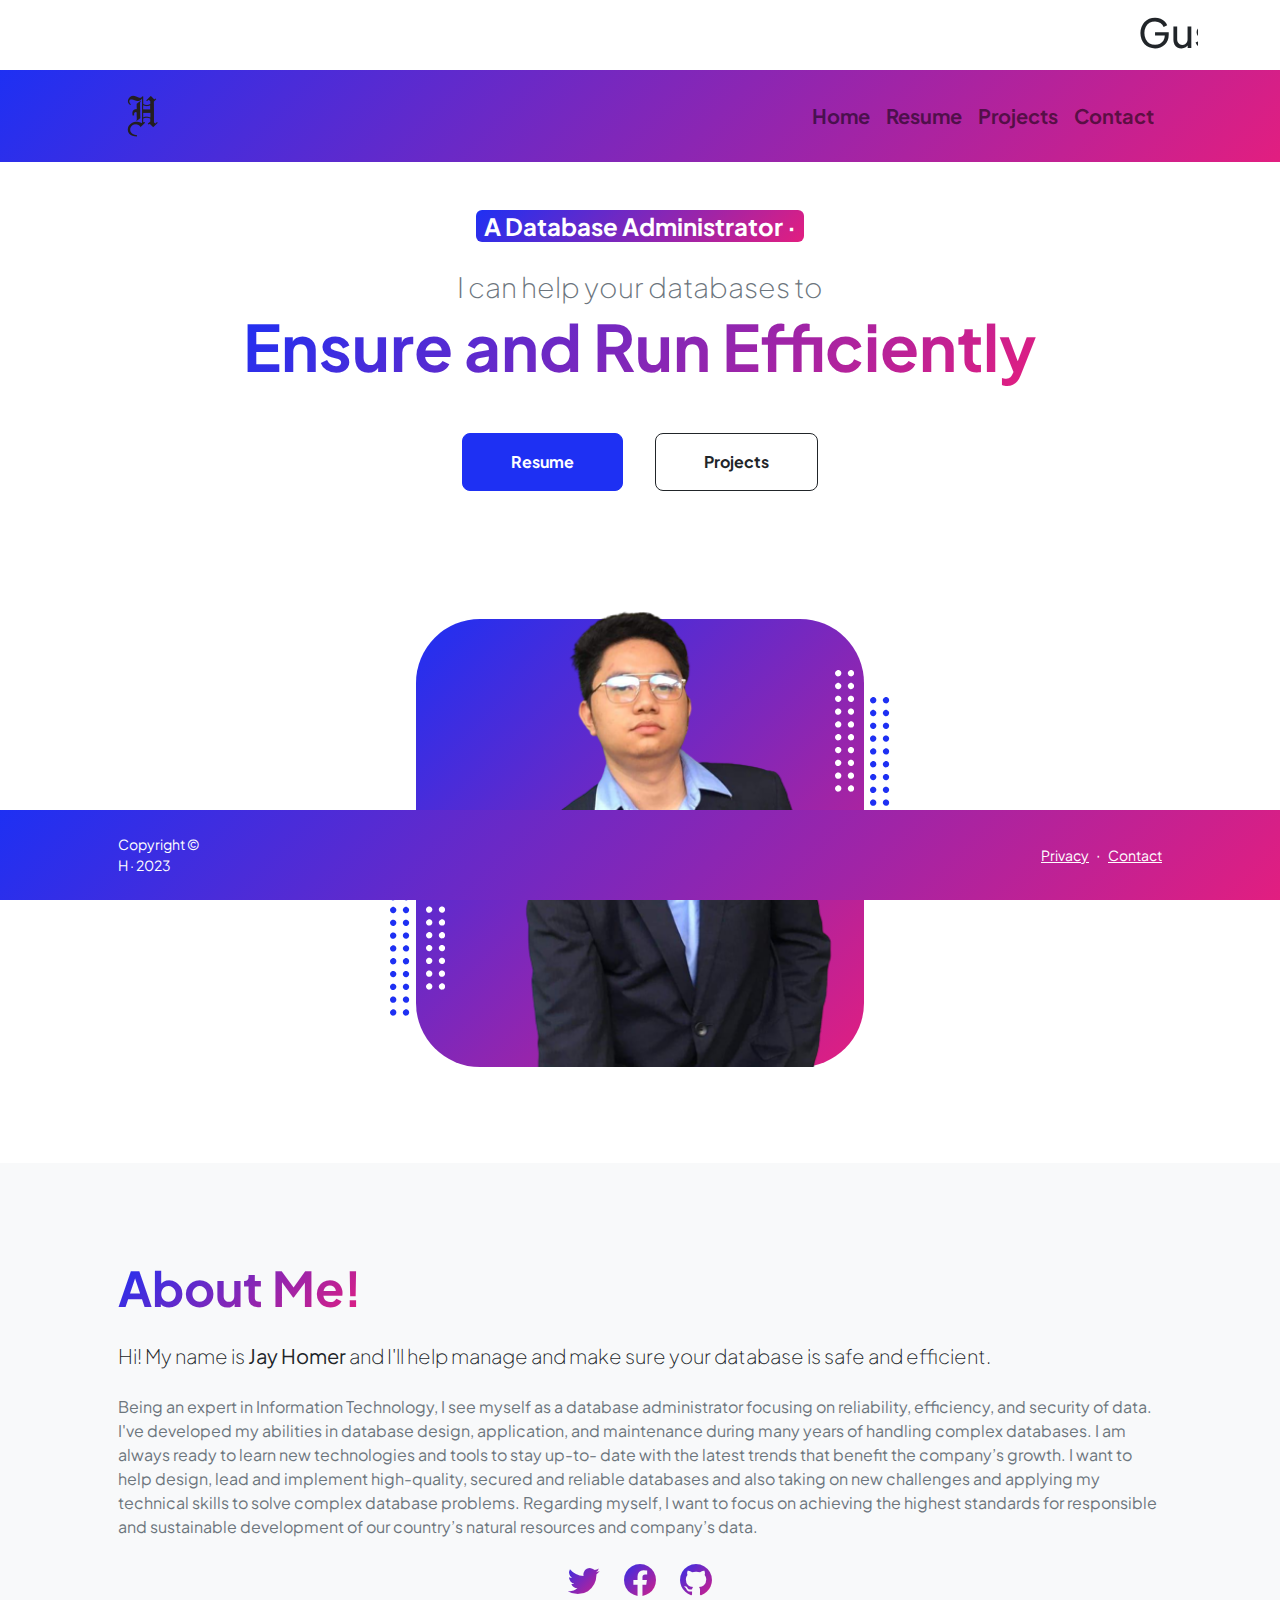
<file: index.html>
<!DOCTYPE html>
<html lang="en">
  <head>
    <meta charset="utf-8" />
    <meta
      name="viewport"
      content="width=device-width, initial-scale=1, shrink-to-fit=no"
    />
    <meta name="description" content="" />
    <meta name="author" content="" />
    <title>Hohomer</title>
    <!-- Favicon-->
    <link rel="icon" type="image/x-icon" href="assets/logoH.png" />
    <!-- Custom Google font-->
    <link rel="preconnect" href="https://fonts.googleapis.com" />
    <link rel="preconnect" href="https://fonts.gstatic.com" crossorigin />
    <link
      href="https://fonts.googleapis.com/css2?family=Plus+Jakarta+Sans:wght@100;200;300;400;500;600;700;800;900&amp;display=swap"
      rel="stylesheet"
    />
    <!-- Bootstrap icons-->
    <link
      href="https://cdn.jsdelivr.net/npm/bootstrap-icons@1.8.1/font/bootstrap-icons.css"
      rel="stylesheet"
    />
    <!-- Core theme CSS (includes Bootstrap)-->
    <link href="css/styles.css" rel="stylesheet" />
  </head>
  <body class="d-flex flex-column h-100">
    <main class="flex-shrink-0">
      <div class="container-fluid bg-white">
        <div class="container"> 
            <div class="ticker"> 
                <div class="news"> 
                    <marquee class="news-content pt-2"> 
                     <h1>Gusto mo bang lumaki ang Grado mo? Pag pass na project</h1>
                    </marquee> 
                </div> 
                </div> 
        </div>
    </div>
      <!-- Navigation-->
      <nav
      class="navbar navbar-expand-lg navbar-light bg-gradient-primary-to-secondary py-3 sticky-top"
    >
      <div class="container px-5">
        <a class="navbar-brand" href="index.html"
          ><img src="assets/logoH.png" alt="" height="50px" width="50px"
        /></a>
        <button
          class="navbar-toggler"
          type="button"
          data-bs-toggle="collapse"
          data-bs-target="#navbarSupportedContent"
          aria-controls="navbarSupportedContent"
          aria-expanded="false"
          aria-label="Toggle navigation"
        >
          <span class="navbar-toggler-icon"></span>
        </button>
        <div class="collapse navbar-collapse" id="navbarSupportedContent">
          <ul class="navbar-nav ms-auto mb-2 mb-lg-0 small fw-bolder fs-5">
            <li class="nav-item">
              <a class="nav-link" href="index.html">Home</a>
            </li>
            <li class="nav-item">
              <a class="nav-link" href="resume.html">Resume</a>
            </li>
            <li class="nav-item">
              <a class="nav-link" href="projects.html">Projects</a>
            </li>
            <li class="nav-item">
              <a class="nav-link" href="contact.html">Contact</a>
            </li>
          </ul>
        </div>
      </div>
    </nav>
    
      <!-- Header-->
      <header class="py-5">
        <div class="container px-5 pb-5">
          <div class="row gx-5 align-items-center">
            <div class="col-xxl-5">
              <!-- Header text content-->
              <div class="text-center text-xxl-start">
                <div
                  class="badge bg-gradient-primary-to-secondary text-white mb-4"
                >
                  <div class="fs-4">A Database Administrator &middot;</div>
                </div>
                <div class="fs-3 fw-light text-muted">
                  I can help your databases to
                </div>
                <h1 class="display-3 fw-bolder mb-5">
                  <span class="text-gradient d-inline"
                    >Ensure and Run Efficiently</span
                  >
                </h1>
                <div
                  class="d-grid gap-3 d-sm-flex justify-content-sm-center justify-content-xxl-start mb-3"
                >
                  <a
                    class="btn btn-primary btn-lg px-5 py-3 me-sm-3 fs-6 fw-bolder"
                    href="resume.html"
                    >Resume</a
                  >
                  <a
                    class="btn btn-outline-dark btn-lg px-5 py-3 fs-6 fw-bolder"
                    href="projects.html"
                    >Projects</a
                  >
                </div>
              </div>
            </div>
            <div class="col-xxl-7">
              <!-- Header profile picture-->
              <div class="d-flex justify-content-center mt-5 mt-xxl-0">
                <div class="profile bg-gradient-primary-to-secondary">
                  <img class="profile-img" src="assets/profile.png" alt="..." />
                  <div class="dots-1">
                    <!-- SVG Dots-->
                    <svg
                      version="1.1"
                      xmlns="http://www.w3.org/2000/svg"
                      xmlns:xlink="http://www.w3.org/1999/xlink"
                      x="0px"
                      y="0px"
                      viewBox="0 0 191.6 1215.4"
                      style="enable-background: new 0 0 191.6 1215.4"
                      xml:space="preserve"
                    >
                      <g
                        transform="translate(0.000000,1280.000000) scale(0.100000,-0.100000)"
                      >
                        <path
                          d="M227.7,12788.6c-105-35-200-141-222-248c-43-206,163-412,369-369c155,32,275,190,260,339c-11,105-90,213-190,262        C383.7,12801.6,289.7,12808.6,227.7,12788.6z"
                        ></path>
                        <path
                          d="M1507.7,12788.6c-151-50-253-216-222-362c25-119,136-230,254-255c194-41,395,142,375,339c-11,105-90,213-190,262        C1663.7,12801.6,1569.7,12808.6,1507.7,12788.6z"
                        ></path>
                        <path
                          d="M227.7,11508.6c-105-35-200-141-222-248c-43-206,163-412,369-369c155,32,275,190,260,339c-11,105-90,213-190,262        C383.7,11521.6,289.7,11528.6,227.7,11508.6z"
                        ></path>
                        <path
                          d="M1507.7,11508.6c-151-50-253-216-222-362c25-119,136-230,254-255c194-41,395,142,375,339c-11,105-90,213-190,262        C1663.7,11521.6,1569.7,11528.6,1507.7,11508.6z"
                        ></path>
                        <path
                          d="M227.7,10228.6c-105-35-200-141-222-248c-43-206,163-412,369-369c155,32,275,190,260,339c-11,105-90,213-190,262        C383.7,10241.6,289.7,10248.6,227.7,10228.6z"
                        ></path>
                        <path
                          d="M1507.7,10228.6c-105-35-200-141-222-248c-43-206,163-412,369-369c155,32,275,190,260,339c-11,105-90,213-190,262        C1663.7,10241.6,1569.7,10248.6,1507.7,10228.6z"
                        ></path>
                        <path
                          d="M227.7,8948.6c-105-35-200-141-222-248c-43-206,163-412,369-369c155,32,275,190,260,339c-11,105-90,213-190,262        C383.7,8961.6,289.7,8968.6,227.7,8948.6z"
                        ></path>
                        <path
                          d="M1507.7,8948.6c-105-35-200-141-222-248c-43-206,163-412,369-369c155,32,275,190,260,339c-11,105-90,213-190,262        C1663.7,8961.6,1569.7,8968.6,1507.7,8948.6z"
                        ></path>
                        <path
                          d="M227.7,7668.6c-105-35-200-141-222-248c-43-206,163-412,369-369c155,32,275,190,260,339c-11,105-90,213-190,262        C383.7,7681.6,289.7,7688.6,227.7,7668.6z"
                        ></path>
                        <path
                          d="M1507.7,7668.6c-105-35-200-141-222-248c-43-206,163-412,369-369c155,32,275,190,260,339c-11,105-90,213-190,262        C1663.7,7681.6,1569.7,7688.6,1507.7,7668.6z"
                        ></path>
                        <path
                          d="M227.7,6388.6c-105-35-200-141-222-248c-43-206,163-412,369-369c155,32,275,190,260,339c-11,105-90,213-190,262        C383.7,6401.6,289.7,6408.6,227.7,6388.6z"
                        ></path>
                        <path
                          d="M1507.7,6388.6c-105-35-200-141-222-248c-43-206,163-412,369-369c155,32,275,190,260,339c-11,105-90,213-190,262        C1663.7,6401.6,1569.7,6408.6,1507.7,6388.6z"
                        ></path>
                        <path
                          d="M227.7,5108.6c-105-35-200-141-222-248c-43-206,163-412,369-369c155,32,275,190,260,339c-11,105-90,213-190,262        C383.7,5121.6,289.7,5128.6,227.7,5108.6z"
                        ></path>
                        <path
                          d="M1507.7,5108.6c-105-35-200-141-222-248c-43-206,163-412,369-369c155,32,275,190,260,339c-11,105-90,213-190,262        C1663.7,5121.6,1569.7,5128.6,1507.7,5108.6z"
                        ></path>
                        <path
                          d="M227.7,3828.6c-105-35-200-141-222-248c-43-206,163-412,369-369c155,32,275,190,260,339c-11,105-90,213-190,262        C383.7,3841.6,289.7,3848.6,227.7,3828.6z"
                        ></path>
                        <path
                          d="M1507.7,3828.6c-105-35-200-141-222-248c-43-206,163-412,369-369c155,32,275,190,260,339c-11,105-90,213-190,262        C1663.7,3841.6,1569.7,3848.6,1507.7,3828.6z"
                        ></path>
                        <path
                          d="M227.7,2548.6c-105-35-200-141-222-248c-43-206,163-412,369-369c155,32,275,190,260,339c-11,105-90,213-190,262        C383.7,2561.6,289.7,2568.6,227.7,2548.6z"
                        ></path>
                        <path
                          d="M1507.7,2548.6c-105-35-200-141-222-248c-43-206,163-412,369-369c155,32,275,190,260,339c-11,105-90,213-190,262        C1663.7,2561.6,1569.7,2568.6,1507.7,2548.6z"
                        ></path>
                        <path
                          d="M227.7,1268.6c-105-35-200-141-222-248c-43-206,163-412,369-369c155,32,275,190,260,339c-11,105-90,213-190,262        C383.7,1281.6,289.7,1288.6,227.7,1268.6z"
                        ></path>
                        <path
                          d="M1507.7,1268.6c-105-35-200-141-222-248c-43-206,163-412,369-369c155,32,275,190,260,339c-11,105-90,213-190,262        C1663.7,1281.6,1569.7,1288.6,1507.7,1268.6z"
                        ></path>
                      </g>
                    </svg>
                    <!-- END of SVG dots-->
                  </div>
                  <div class="dots-2">
                    <!-- SVG Dots-->
                    <svg
                      version="1.1"
                      xmlns="http://www.w3.org/2000/svg"
                      xmlns:xlink="http://www.w3.org/1999/xlink"
                      x="0px"
                      y="0px"
                      viewBox="0 0 191.6 1215.4"
                      style="enable-background: new 0 0 191.6 1215.4"
                      xml:space="preserve"
                    >
                      <g
                        transform="translate(0.000000,1280.000000) scale(0.100000,-0.100000)"
                      >
                        <path
                          d="M227.7,12788.6c-105-35-200-141-222-248c-43-206,163-412,369-369c155,32,275,190,260,339c-11,105-90,213-190,262        C383.7,12801.6,289.7,12808.6,227.7,12788.6z"
                        ></path>
                        <path
                          d="M1507.7,12788.6c-151-50-253-216-222-362c25-119,136-230,254-255c194-41,395,142,375,339c-11,105-90,213-190,262        C1663.7,12801.6,1569.7,12808.6,1507.7,12788.6z"
                        ></path>
                        <path
                          d="M227.7,11508.6c-105-35-200-141-222-248c-43-206,163-412,369-369c155,32,275,190,260,339c-11,105-90,213-190,262        C383.7,11521.6,289.7,11528.6,227.7,11508.6z"
                        ></path>
                        <path
                          d="M1507.7,11508.6c-151-50-253-216-222-362c25-119,136-230,254-255c194-41,395,142,375,339c-11,105-90,213-190,262        C1663.7,11521.6,1569.7,11528.6,1507.7,11508.6z"
                        ></path>
                        <path
                          d="M227.7,10228.6c-105-35-200-141-222-248c-43-206,163-412,369-369c155,32,275,190,260,339c-11,105-90,213-190,262        C383.7,10241.6,289.7,10248.6,227.7,10228.6z"
                        ></path>
                        <path
                          d="M1507.7,10228.6c-105-35-200-141-222-248c-43-206,163-412,369-369c155,32,275,190,260,339c-11,105-90,213-190,262        C1663.7,10241.6,1569.7,10248.6,1507.7,10228.6z"
                        ></path>
                        <path
                          d="M227.7,8948.6c-105-35-200-141-222-248c-43-206,163-412,369-369c155,32,275,190,260,339c-11,105-90,213-190,262        C383.7,8961.6,289.7,8968.6,227.7,8948.6z"
                        ></path>
                        <path
                          d="M1507.7,8948.6c-105-35-200-141-222-248c-43-206,163-412,369-369c155,32,275,190,260,339c-11,105-90,213-190,262        C1663.7,8961.6,1569.7,8968.6,1507.7,8948.6z"
                        ></path>
                        <path
                          d="M227.7,7668.6c-105-35-200-141-222-248c-43-206,163-412,369-369c155,32,275,190,260,339c-11,105-90,213-190,262        C383.7,7681.6,289.7,7688.6,227.7,7668.6z"
                        ></path>
                        <path
                          d="M1507.7,7668.6c-105-35-200-141-222-248c-43-206,163-412,369-369c155,32,275,190,260,339c-11,105-90,213-190,262        C1663.7,7681.6,1569.7,7688.6,1507.7,7668.6z"
                        ></path>
                        <path
                          d="M227.7,6388.6c-105-35-200-141-222-248c-43-206,163-412,369-369c155,32,275,190,260,339c-11,105-90,213-190,262        C383.7,6401.6,289.7,6408.6,227.7,6388.6z"
                        ></path>
                        <path
                          d="M1507.7,6388.6c-105-35-200-141-222-248c-43-206,163-412,369-369c155,32,275,190,260,339c-11,105-90,213-190,262        C1663.7,6401.6,1569.7,6408.6,1507.7,6388.6z"
                        ></path>
                        <path
                          d="M227.7,5108.6c-105-35-200-141-222-248c-43-206,163-412,369-369c155,32,275,190,260,339c-11,105-90,213-190,262        C383.7,5121.6,289.7,5128.6,227.7,5108.6z"
                        ></path>
                        <path
                          d="M1507.7,5108.6c-105-35-200-141-222-248c-43-206,163-412,369-369c155,32,275,190,260,339c-11,105-90,213-190,262        C1663.7,5121.6,1569.7,5128.6,1507.7,5108.6z"
                        ></path>
                        <path
                          d="M227.7,3828.6c-105-35-200-141-222-248c-43-206,163-412,369-369c155,32,275,190,260,339c-11,105-90,213-190,262        C383.7,3841.6,289.7,3848.6,227.7,3828.6z"
                        ></path>
                        <path
                          d="M1507.7,3828.6c-105-35-200-141-222-248c-43-206,163-412,369-369c155,32,275,190,260,339c-11,105-90,213-190,262        C1663.7,3841.6,1569.7,3848.6,1507.7,3828.6z"
                        ></path>
                        <path
                          d="M227.7,2548.6c-105-35-200-141-222-248c-43-206,163-412,369-369c155,32,275,190,260,339c-11,105-90,213-190,262        C383.7,2561.6,289.7,2568.6,227.7,2548.6z"
                        ></path>
                        <path
                          d="M1507.7,2548.6c-105-35-200-141-222-248c-43-206,163-412,369-369c155,32,275,190,260,339c-11,105-90,213-190,262        C1663.7,2561.6,1569.7,2568.6,1507.7,2548.6z"
                        ></path>
                        <path
                          d="M227.7,1268.6c-105-35-200-141-222-248c-43-206,163-412,369-369c155,32,275,190,260,339c-11,105-90,213-190,262        C383.7,1281.6,289.7,1288.6,227.7,1268.6z"
                        ></path>
                        <path
                          d="M1507.7,1268.6c-105-35-200-141-222-248c-43-206,163-412,369-369c155,32,275,190,260,339c-11,105-90,213-190,262        C1663.7,1281.6,1569.7,1288.6,1507.7,1268.6z"
                        ></path>
                      </g>
                    </svg>
                    <!-- END of SVG dots-->
                  </div>
                  <div class="dots-3">
                    <!-- SVG Dots-->
                    <svg
                      version="1.1"
                      xmlns="http://www.w3.org/2000/svg"
                      xmlns:xlink="http://www.w3.org/1999/xlink"
                      x="0px"
                      y="0px"
                      viewBox="0 0 191.6 1215.4"
                      style="enable-background: new 0 0 191.6 1215.4"
                      xml:space="preserve"
                    >
                      <g
                        transform="translate(0.000000,1280.000000) scale(0.100000,-0.100000)"
                      >
                        <path
                          d="M227.7,12788.6c-105-35-200-141-222-248c-43-206,163-412,369-369c155,32,275,190,260,339c-11,105-90,213-190,262        C383.7,12801.6,289.7,12808.6,227.7,12788.6z"
                        ></path>
                        <path
                          d="M1507.7,12788.6c-151-50-253-216-222-362c25-119,136-230,254-255c194-41,395,142,375,339c-11,105-90,213-190,262        C1663.7,12801.6,1569.7,12808.6,1507.7,12788.6z"
                        ></path>
                        <path
                          d="M227.7,11508.6c-105-35-200-141-222-248c-43-206,163-412,369-369c155,32,275,190,260,339c-11,105-90,213-190,262        C383.7,11521.6,289.7,11528.6,227.7,11508.6z"
                        ></path>
                        <path
                          d="M1507.7,11508.6c-151-50-253-216-222-362c25-119,136-230,254-255c194-41,395,142,375,339c-11,105-90,213-190,262        C1663.7,11521.6,1569.7,11528.6,1507.7,11508.6z"
                        ></path>
                        <path
                          d="M227.7,10228.6c-105-35-200-141-222-248c-43-206,163-412,369-369c155,32,275,190,260,339c-11,105-90,213-190,262        C383.7,10241.6,289.7,10248.6,227.7,10228.6z"
                        ></path>
                        <path
                          d="M1507.7,10228.6c-105-35-200-141-222-248c-43-206,163-412,369-369c155,32,275,190,260,339c-11,105-90,213-190,262        C1663.7,10241.6,1569.7,10248.6,1507.7,10228.6z"
                        ></path>
                        <path
                          d="M227.7,8948.6c-105-35-200-141-222-248c-43-206,163-412,369-369c155,32,275,190,260,339c-11,105-90,213-190,262        C383.7,8961.6,289.7,8968.6,227.7,8948.6z"
                        ></path>
                        <path
                          d="M1507.7,8948.6c-105-35-200-141-222-248c-43-206,163-412,369-369c155,32,275,190,260,339c-11,105-90,213-190,262        C1663.7,8961.6,1569.7,8968.6,1507.7,8948.6z"
                        ></path>
                        <path
                          d="M227.7,7668.6c-105-35-200-141-222-248c-43-206,163-412,369-369c155,32,275,190,260,339c-11,105-90,213-190,262        C383.7,7681.6,289.7,7688.6,227.7,7668.6z"
                        ></path>
                        <path
                          d="M1507.7,7668.6c-105-35-200-141-222-248c-43-206,163-412,369-369c155,32,275,190,260,339c-11,105-90,213-190,262        C1663.7,7681.6,1569.7,7688.6,1507.7,7668.6z"
                        ></path>
                        <path
                          d="M227.7,6388.6c-105-35-200-141-222-248c-43-206,163-412,369-369c155,32,275,190,260,339c-11,105-90,213-190,262        C383.7,6401.6,289.7,6408.6,227.7,6388.6z"
                        ></path>
                        <path
                          d="M1507.7,6388.6c-105-35-200-141-222-248c-43-206,163-412,369-369c155,32,275,190,260,339c-11,105-90,213-190,262        C1663.7,6401.6,1569.7,6408.6,1507.7,6388.6z"
                        ></path>
                        <path
                          d="M227.7,5108.6c-105-35-200-141-222-248c-43-206,163-412,369-369c155,32,275,190,260,339c-11,105-90,213-190,262        C383.7,5121.6,289.7,5128.6,227.7,5108.6z"
                        ></path>
                        <path
                          d="M1507.7,5108.6c-105-35-200-141-222-248c-43-206,163-412,369-369c155,32,275,190,260,339c-11,105-90,213-190,262        C1663.7,5121.6,1569.7,5128.6,1507.7,5108.6z"
                        ></path>
                        <path
                          d="M227.7,3828.6c-105-35-200-141-222-248c-43-206,163-412,369-369c155,32,275,190,260,339c-11,105-90,213-190,262        C383.7,3841.6,289.7,3848.6,227.7,3828.6z"
                        ></path>
                        <path
                          d="M1507.7,3828.6c-105-35-200-141-222-248c-43-206,163-412,369-369c155,32,275,190,260,339c-11,105-90,213-190,262        C1663.7,3841.6,1569.7,3848.6,1507.7,3828.6z"
                        ></path>
                        <path
                          d="M227.7,2548.6c-105-35-200-141-222-248c-43-206,163-412,369-369c155,32,275,190,260,339c-11,105-90,213-190,262        C383.7,2561.6,289.7,2568.6,227.7,2548.6z"
                        ></path>
                        <path
                          d="M1507.7,2548.6c-105-35-200-141-222-248c-43-206,163-412,369-369c155,32,275,190,260,339c-11,105-90,213-190,262        C1663.7,2561.6,1569.7,2568.6,1507.7,2548.6z"
                        ></path>
                        <path
                          d="M227.7,1268.6c-105-35-200-141-222-248c-43-206,163-412,369-369c155,32,275,190,260,339c-11,105-90,213-190,262        C383.7,1281.6,289.7,1288.6,227.7,1268.6z"
                        ></path>
                        <path
                          d="M1507.7,1268.6c-105-35-200-141-222-248c-43-206,163-412,369-369c155,32,275,190,260,339c-11,105-90,213-190,262        C1663.7,1281.6,1569.7,1288.6,1507.7,1268.6z"
                        ></path>
                      </g>
                    </svg>
                    <!-- END of SVG dots-->
                  </div>
                  <div class="dots-4">
                    <!-- SVG Dots-->
                    <svg
                      version="1.1"
                      xmlns="http://www.w3.org/2000/svg"
                      xmlns:xlink="http://www.w3.org/1999/xlink"
                      x="0px"
                      y="0px"
                      viewBox="0 0 191.6 1215.4"
                      style="enable-background: new 0 0 191.6 1215.4"
                      xml:space="preserve"
                    >
                      <g
                        transform="translate(0.000000,1280.000000) scale(0.100000,-0.100000)"
                      >
                        <path
                          d="M227.7,12788.6c-105-35-200-141-222-248c-43-206,163-412,369-369c155,32,275,190,260,339c-11,105-90,213-190,262        C383.7,12801.6,289.7,12808.6,227.7,12788.6z"
                        ></path>
                        <path
                          d="M1507.7,12788.6c-151-50-253-216-222-362c25-119,136-230,254-255c194-41,395,142,375,339c-11,105-90,213-190,262        C1663.7,12801.6,1569.7,12808.6,1507.7,12788.6z"
                        ></path>
                        <path
                          d="M227.7,11508.6c-105-35-200-141-222-248c-43-206,163-412,369-369c155,32,275,190,260,339c-11,105-90,213-190,262        C383.7,11521.6,289.7,11528.6,227.7,11508.6z"
                        ></path>
                        <path
                          d="M1507.7,11508.6c-151-50-253-216-222-362c25-119,136-230,254-255c194-41,395,142,375,339c-11,105-90,213-190,262        C1663.7,11521.6,1569.7,11528.6,1507.7,11508.6z"
                        ></path>
                        <path
                          d="M227.7,10228.6c-105-35-200-141-222-248c-43-206,163-412,369-369c155,32,275,190,260,339c-11,105-90,213-190,262        C383.7,10241.6,289.7,10248.6,227.7,10228.6z"
                        ></path>
                        <path
                          d="M1507.7,10228.6c-105-35-200-141-222-248c-43-206,163-412,369-369c155,32,275,190,260,339c-11,105-90,213-190,262        C1663.7,10241.6,1569.7,10248.6,1507.7,10228.6z"
                        ></path>
                        <path
                          d="M227.7,8948.6c-105-35-200-141-222-248c-43-206,163-412,369-369c155,32,275,190,260,339c-11,105-90,213-190,262        C383.7,8961.6,289.7,8968.6,227.7,8948.6z"
                        ></path>
                        <path
                          d="M1507.7,8948.6c-105-35-200-141-222-248c-43-206,163-412,369-369c155,32,275,190,260,339c-11,105-90,213-190,262        C1663.7,8961.6,1569.7,8968.6,1507.7,8948.6z"
                        ></path>
                        <path
                          d="M227.7,7668.6c-105-35-200-141-222-248c-43-206,163-412,369-369c155,32,275,190,260,339c-11,105-90,213-190,262        C383.7,7681.6,289.7,7688.6,227.7,7668.6z"
                        ></path>
                        <path
                          d="M1507.7,7668.6c-105-35-200-141-222-248c-43-206,163-412,369-369c155,32,275,190,260,339c-11,105-90,213-190,262        C1663.7,7681.6,1569.7,7688.6,1507.7,7668.6z"
                        ></path>
                        <path
                          d="M227.7,6388.6c-105-35-200-141-222-248c-43-206,163-412,369-369c155,32,275,190,260,339c-11,105-90,213-190,262        C383.7,6401.6,289.7,6408.6,227.7,6388.6z"
                        ></path>
                        <path
                          d="M1507.7,6388.6c-105-35-200-141-222-248c-43-206,163-412,369-369c155,32,275,190,260,339c-11,105-90,213-190,262        C1663.7,6401.6,1569.7,6408.6,1507.7,6388.6z"
                        ></path>
                        <path
                          d="M227.7,5108.6c-105-35-200-141-222-248c-43-206,163-412,369-369c155,32,275,190,260,339c-11,105-90,213-190,262        C383.7,5121.6,289.7,5128.6,227.7,5108.6z"
                        ></path>
                        <path
                          d="M1507.7,5108.6c-105-35-200-141-222-248c-43-206,163-412,369-369c155,32,275,190,260,339c-11,105-90,213-190,262        C1663.7,5121.6,1569.7,5128.6,1507.7,5108.6z"
                        ></path>
                        <path
                          d="M227.7,3828.6c-105-35-200-141-222-248c-43-206,163-412,369-369c155,32,275,190,260,339c-11,105-90,213-190,262        C383.7,3841.6,289.7,3848.6,227.7,3828.6z"
                        ></path>
                        <path
                          d="M1507.7,3828.6c-105-35-200-141-222-248c-43-206,163-412,369-369c155,32,275,190,260,339c-11,105-90,213-190,262        C1663.7,3841.6,1569.7,3848.6,1507.7,3828.6z"
                        ></path>
                        <path
                          d="M227.7,2548.6c-105-35-200-141-222-248c-43-206,163-412,369-369c155,32,275,190,260,339c-11,105-90,213-190,262        C383.7,2561.6,289.7,2568.6,227.7,2548.6z"
                        ></path>
                        <path
                          d="M1507.7,2548.6c-105-35-200-141-222-248c-43-206,163-412,369-369c155,32,275,190,260,339c-11,105-90,213-190,262        C1663.7,2561.6,1569.7,2568.6,1507.7,2548.6z"
                        ></path>
                        <path
                          d="M227.7,1268.6c-105-35-200-141-222-248c-43-206,163-412,369-369c155,32,275,190,260,339c-11,105-90,213-190,262        C383.7,1281.6,289.7,1288.6,227.7,1268.6z"
                        ></path>
                        <path
                          d="M1507.7,1268.6c-105-35-200-141-222-248c-43-206,163-412,369-369c155,32,275,190,260,339c-11,105-90,213-190,262        C1663.7,1281.6,1569.7,1288.6,1507.7,1268.6z"
                        ></path>
                      </g>
                    </svg>
                    <!-- END of SVG dots-->
                  </div>
                </div>
              </div>
            </div>
          </div>
        </div>
      </header>
      <!-- About Section-->
      <section class="bg-light py-5">
        <div class="container px-5">
          <div class="row gx-5 justify-content-center">
            <div class="col-xxl-8">
              <div class="text-start my-5">
                <h2 class="display-5 fw-bolder">
                  <span class="text-gradient d-inline">About Me!</span>
                </h2>
                <p class="lead fw-light mb-4 mt-4">
                  Hi! My name is<b> Jay Homer </b>and I'll help manage and make
                  sure your database is safe and efficient.
                </p>
                <p class="text-muted">
                  Being an expert in Information Technology, I see myself as a
                  database administrator focusing on reliability, efficiency,
                  and security of data. I've developed my abilities in database
                  design, application, and maintenance during many years of
                  handling complex databases. I am always ready to learn new
                  technologies and tools to stay up-to- date with the latest
                  trends that benefit the company’s growth. I want to help
                  design, lead and implement high-quality, secured and reliable
                  databases and also taking on new challenges and applying my
                  technical skills to solve complex database problems. Regarding
                  myself, I want to focus on achieving the highest standards for
                  responsible and sustainable development of our country’s
                  natural resources and company’s data.
                </p>
                <div class="d-flex justify-content-center fs-2 gap-4">
                  <a class="text-gradient" href="https://twitter.com/gwapo_homer" target="_blank"
                    ><i class="bi bi-twitter"></i
                  ></a>
                  <a class="text-gradient" href="https://www.facebook.com/profile.php?id=100014060626644" target="_blank"
                    ><i class="bi bi-facebook"></i
                  ></a>
                  <a class="text-gradient" href="https://github.com/Homs2x" target="_blank"
                    ><i class="bi bi-github"></i
                  ></a>
                </div>
              </div>
            </div>
          </div>
        </div>
      </section>
    </main>
    <!-- Footer-->
    <footer class="bg-gradient-primary-to-secondary py-4 mt-auto sticky-bottom text-white">
      <div class="container px-5">
        <div
          class="row align-items-center justify-content-between flex-column flex-sm-row"
        >
          <div class="col-auto">
            <div class="small m-0">
              Copyright &copy;<br />
              H &middot; 2023
            </div>
          </div>
          <div class="col-auto">
            <a class="small text-white" href="#" id="show-Frame">Privacy</a>
            <!--HHH-->
            <div class="frame-container" id="frameContainer">
              <div class="frame-content">
                <button
                  id="closeFrame"
                  class="close-button sticky-top float-end"
                >
                  X
                </button>
                <!-- Content for your frame goes here -->
                <div class="text-gradient">
                  <h2 class="">Privacy Policy</h2>
                  <p class="pt-3">
                    <b>Hohomer</b> is committed to ensuring the privacy and
                    security of your personal information. This Privacy Policy
                    explains how we collect, use, disclose, and safeguard your
                    information when you visit our website.
                  </p>
                  <div class="text-start">
                    <h4><b>Information We Collect</b></h4>

                    <p class="mb-3">
                      When you visit our website, we may collect certain
                      information about you, such as:
                    </p>
                    <p>
                      <b style="font-size: 35px">&middot;</b
                      ><b>Personal Information:</b> We may collect personal
                      information that you voluntarily provide to us, such as
                      your name, email address, and any other information you
                      choose to provide.
                    </p>
                    <p class="pb-5">
                      <b style="font-size: 35px">&middot;</b
                      ><b>Usage Data:</b>We may automatically collect certain
                      information about how you interact with our website. This
                      may include your IP address, browser type, operating
                      system, referral URLs, and other similar data.
                    </p>
                    <h4><b>How We Use Your Information</b></h4>
                    <p class="mb-3">
                      We may use the information we collect for various
                      purposes, including:
                    </p>

                    <p>
                      <b style="font-size: 35px">&middot;</b>To provide,
                      maintain, and improve our website.
                    </p>
                    <p>
                      <b style="font-size: 35px">&middot;</b>To respond to your
                      inquiries and provide you with customer support.
                    </p>
                    <p>
                      <b style="font-size: 35px">&middot;</b>To send you
                      updates, newsletters, and promotional materials.
                    </p>
                    <p>
                      <b style="font-size: 35px" class="mb-3">&middot;</b>To
                      monitor and analyze usage patterns and trends.
                    </p>

                    <h4 class="mt-5">
                      <b>Disclosure of Your Information</b>
                    </h4>

                    <p class="mb-4">
                      We may share your information with third parties only in
                      the ways that are described in this Privacy Policy. We do
                      not sell your personal information to third parties.
                    </p>

                    <h4 class="mt-5"><b>Security of Your Information</b></h4>

                    <p class="mb-4">
                      We use reasonable administrative, technical, and physical
                      security measures to protect your personal information.
                      However, no method of transmission over the internet or
                      electronic storage is completely secure, so we cannot
                      guarantee the absolute security of your information.
                    </p>

                    <h4 class="mt-5"><b>Your Choices</b></h4>
                    <p class="mb-4">
                      You can choose not to provide us with certain information,
                      but that may result in you being unable to use certain
                      features of our website.
                    </p>
                    <h4 class="mt-5"><b>Changes to This Privacy Policy</b></h4>
                    <p class="mb-4">
                      We may update our Privacy Policy from time to time. We
                      will notify you of any changes by posting the new Privacy
                      Policy on this page.
                    </p>
                    <h4 class="mt-5"><b>Contact Us</b></h4>
                    <p>
                      If you have any questions about this Privacy Policy,
                      please contact us at
                      <a href="contact.html">jayhomer.jaron@carsu.edu.ph</a> By
                      using our website, you agree to the collection and use of
                      information as described in this Privacy Policy.
                    </p>
                  </div>
                </div>
              </div>
            </div>
            <!--HHH-->
            <span class="mx-1">&middot;</span>
            <a class="small text-white" href="#!">Contact</a>
          </div>
        </div>
      </div>
      <script src="js/scripts.js"></script>
    </footer>
    <!-- Bootstrap core JS-->
    <script src="https://cdn.jsdelivr.net/npm/bootstrap@5.2.3/dist/js/bootstrap.bundle.min.js"></script>
    <!-- Core theme JS-->
  </body>
</html>
</file>
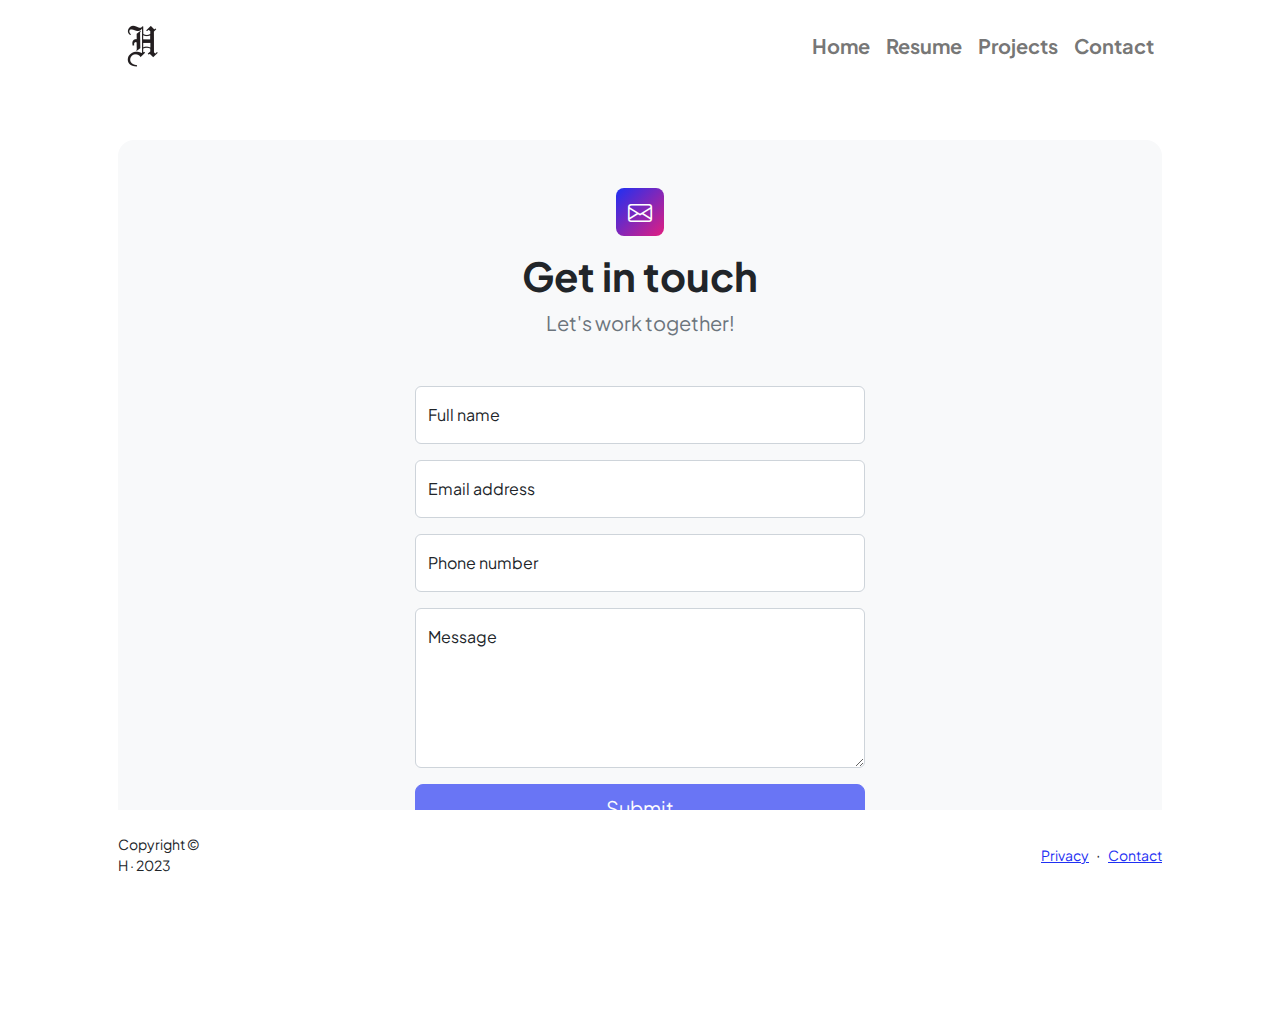
<file: contact.html>
<!DOCTYPE html>
<html lang="en">
  <head>
    <meta charset="utf-8" />
    <meta
      name="viewport"
      content="width=device-width, initial-scale=1, shrink-to-fit=no"
    />
    <meta name="description" content />
    <meta name="author" content />
    <title>Hohomer - Contacts</title>
    <!-- Favicon-->
    <link rel="icon" type="image/x-icon" href="assets/logoH.png" />
    <!-- Custom Google font-->
    <link rel="preconnect" href="https://fonts.googleapis.com" />
    <link rel="preconnect" href="https://fonts.gstatic.com" crossorigin />
    <link
      href="https://fonts.googleapis.com/css2?family=Plus+Jakarta+Sans:wght@100;200;300;400;500;600;700;800;900&amp;display=swap"
      rel="stylesheet"
    />
    <!-- Bootstrap icons-->
    <link
      href="https://cdn.jsdelivr.net/npm/bootstrap-icons@1.8.1/font/bootstrap-icons.css"
      rel="stylesheet"
    />
    <!-- Core theme CSS (includes Bootstrap)-->
    <link href="css/styles.css" rel="stylesheet" />
  </head>
  <body class="d-flex flex-column">
    <main class="flex-shrink-0">
      <!-- Navigation-->
      <nav
        class="navbar navbar-expand-lg navbar-light bg-white py-3 sticky-top"
      >
        <div class="container px-5">
          <a class="navbar-brand" href="index.html"
            ><img src="assets/logoH.png" alt="" height="50px" width="50px"
          /></a>
          <button
            class="navbar-toggler"
            type="button"
            data-bs-toggle="collapse"
            data-bs-target="#navbarSupportedContent"
            aria-controls="navbarSupportedContent"
            aria-expanded="false"
            aria-label="Toggle navigation"
          >
            <span class="navbar-toggler-icon"></span>
          </button>
          <div class="collapse navbar-collapse" id="navbarSupportedContent">
            <ul class="navbar-nav ms-auto mb-2 mb-lg-0 small fw-bolder fs-5">
              <li class="nav-item">
                <a class="nav-link" href="index.html">Home</a>
              </li>
              <li class="nav-item">
                <a class="nav-link" href="resume.html">Resume</a>
              </li>
              <li class="nav-item">
                <a class="nav-link" href="projects.html">Projects</a>
              </li>
              <li class="nav-item">
                <a class="nav-link" href="contact.html">Contact</a>
              </li>
            </ul>
          </div>
        </div>
      </nav>
      <!-- Page content-->
      <section class="py-5">
        <div class="container px-5">
          <!-- Contact form-->
          <div class="bg-light rounded-4 py-5 px-4 px-md-5">
            <div class="text-center mb-5">
              <div
                class="feature bg-primary bg-gradient-primary-to-secondary text-white rounded-3 mb-3"
              >
                <i class="bi bi-envelope"></i>
              </div>
              <h1 class="fw-bolder">Get in touch</h1>
              <p class="lead fw-normal text-muted mb-0">Let's work together!</p>
            </div>
            <div class="row gx-5 justify-content-center">
              <div class="col-lg-8 col-xl-6">
                <!-- * * * * * * * * * * * * * * *-->
                <!-- * * SB Forms Contact Form * *-->
                <!-- * * * * * * * * * * * * * * *-->
                <!-- This form is pre-integrated with SB Forms.-->
                <!-- To make this form functional, sign up at-->
                <!-- https://startbootstrap.com/solution/contact-forms-->
                <!-- to get an API token!-->
                <form id="contactForm" data-sb-form-api-token="API_TOKEN">
                  <!-- Name input-->
                  <div class="form-floating mb-3">
                    <input
                      class="form-control"
                      id="name"
                      type="text"
                      placeholder="Enter your name..."
                      data-sb-validations="required"
                    />
                    <label for="name">Full name</label>
                    <div
                      class="invalid-feedback"
                      data-sb-feedback="name:required"
                    >
                      A name is required.
                    </div>
                  </div>
                  <!-- Email address input-->
                  <div class="form-floating mb-3">
                    <input
                      class="form-control"
                      id="email"
                      type="email"
                      placeholder="name@example.com"
                      data-sb-validations="required,email"
                    />
                    <label for="email">Email address</label>
                    <div
                      class="invalid-feedback"
                      data-sb-feedback="email:required"
                    >
                      An email is required.
                    </div>
                    <div
                      class="invalid-feedback"
                      data-sb-feedback="email:email"
                    >
                      Email is not valid.
                    </div>
                  </div>
                  <!-- Phone number input-->
                  <div class="form-floating mb-3">
                    <input
                      class="form-control"
                      id="phone"
                      type="tel"
                      placeholder="(123) 456-7890"
                      data-sb-validations="required"
                    />
                    <label for="phone">Phone number</label>
                    <div
                      class="invalid-feedback"
                      data-sb-feedback="phone:required"
                    >
                      A phone number is required.
                    </div>
                  </div>
                  <!-- Message input-->
                  <div class="form-floating mb-3">
                    <textarea
                      class="form-control"
                      id="message"
                      type="text"
                      placeholder="Enter your message here..."
                      style="height: 10rem"
                      data-sb-validations="required"
                    ></textarea>
                    <label for="message">Message</label>
                    <div
                      class="invalid-feedback"
                      data-sb-feedback="message:required"
                    >
                      A message is required.
                    </div>
                  </div>
                  <!-- Submit success message-->
                  <!---->
                  <!-- This is what your users will see when the form-->
                  <!-- has successfully submitted-->
                  <div class="d-none" id="submitSuccessMessage">
                    <div class="text-center mb-3">
                      <div class="fw-bolder">Form submission successful!</div>
                      To activate this form, sign up at
                      <br />
                      <a
                        href="https://startbootstrap.com/solution/contact-forms"
                        >https://startbootstrap.com/solution/contact-forms</a
                      >
                    </div>
                  </div>
                  <!-- Submit error message-->
                  <!---->
                  <!-- This is what your users will see when there is-->
                  <!-- an error submitting the form-->
                  <div class="d-none" id="submitErrorMessage">
                    <div class="text-center text-danger mb-3">
                      Error sending message!
                    </div>
                  </div>
                  <!-- Submit Button-->
                  <div class="d-grid">
                    <button
                      class="btn btn-primary btn-lg disabled"
                      id="submitButton"
                      type="submit"
                    >
                      Submit
                    </button>
                  </div>
                </form>
              </div>
            </div>
          </div>
        </div>
      </section>
    </main>
    <!-- Footer-->
    <footer class="bg-white py-4 mt-auto sticky-bottom">
      <div class="container px-5">
        <div
          class="row align-items-center justify-content-between flex-column flex-sm-row"
        >
          <div class="col-auto">
            <div class="small m-0">
              Copyright &copy;<br />
              H &middot; 2023
            </div>
          </div>
          <div class="col-auto">
            <a class="small" href="#" id="show-Frame">Privacy</a>
            <!--HHH-->
            <div class="frame-container" id="frameContainer">
              <div class="frame-content">
                <button
                  id="closeFrame"
                  class="close-button sticky-top float-end"
                >
                  X
                </button>
                <!-- Content for your frame goes here -->
                <div class="text-gradient">
                  <h2 class="">Privacy Policy</h2>
                  <p class="pt-3">
                    <b>Hohomer</b> is committed to ensuring the privacy and
                    security of your personal information. This Privacy Policy
                    explains how we collect, use, disclose, and safeguard your
                    information when you visit our website.
                  </p>
                  <div class="text-start">
                    <h4><b>Information We Collect</b></h4>

                    <p class="mb-3">
                      When you visit our website, we may collect certain
                      information about you, such as:
                    </p>
                    <p>
                      <b style="font-size: 35px">&middot;</b
                      ><b>Personal Information:</b> We may collect personal
                      information that you voluntarily provide to us, such as
                      your name, email address, and any other information you
                      choose to provide.
                    </p>
                    <p class="pb-5">
                      <b style="font-size: 35px">&middot;</b
                      ><b>Usage Data:</b>We may automatically collect certain
                      information about how you interact with our website. This
                      may include your IP address, browser type, operating
                      system, referral URLs, and other similar data.
                    </p>
                    <h4><b>How We Use Your Information</b></h4>
                    <p class="mb-3">
                      We may use the information we collect for various
                      purposes, including:
                    </p>

                    <p>
                      <b style="font-size: 35px">&middot;</b>To provide,
                      maintain, and improve our website.
                    </p>
                    <p>
                      <b style="font-size: 35px">&middot;</b>To respond to your
                      inquiries and provide you with customer support.
                    </p>
                    <p>
                      <b style="font-size: 35px">&middot;</b>To send you
                      updates, newsletters, and promotional materials.
                    </p>
                    <p>
                      <b style="font-size: 35px" class="mb-3">&middot;</b>To
                      monitor and analyze usage patterns and trends.
                    </p>

                    <h4 class="mt-5">
                      <b>Disclosure of Your Information</b>
                    </h4>

                    <p class="mb-4">
                      We may share your information with third parties only in
                      the ways that are described in this Privacy Policy. We do
                      not sell your personal information to third parties.
                    </p>

                    <h4 class="mt-5"><b>Security of Your Information</b></h4>

                    <p class="mb-4">
                      We use reasonable administrative, technical, and physical
                      security measures to protect your personal information.
                      However, no method of transmission over the internet or
                      electronic storage is completely secure, so we cannot
                      guarantee the absolute security of your information.
                    </p>

                    <h4 class="mt-5"><b>Your Choices</b></h4>
                    <p class="mb-4">
                      You can choose not to provide us with certain information,
                      but that may result in you being unable to use certain
                      features of our website.
                    </p>
                    <h4 class="mt-5"><b>Changes to This Privacy Policy</b></h4>
                    <p class="mb-4">
                      We may update our Privacy Policy from time to time. We
                      will notify you of any changes by posting the new Privacy
                      Policy on this page.
                    </p>
                    <h4 class="mt-5"><b>Contact Us</b></h4>
                    <p>
                      If you have any questions about this Privacy Policy,
                      please contact us at
                      <a href="contact.html">jayhomer.jaron@carsu.edu.ph</a> By
                      using our website, you agree to the collection and use of
                      information as described in this Privacy Policy.
                    </p>
                  </div>
                </div>
              </div>
            </div>
            <!--HHH-->
            <span class="mx-1">&middot;</span>
            <a class="small" href="#!">Contact</a>
          </div>
        </div>
      </div>
    </footer>
    <!-- Bootstrap core JS-->
    <script src="https://cdn.jsdelivr.net/npm/bootstrap@5.2.3/dist/js/bootstrap.bundle.min.js"></script>
    <!-- Core theme JS-->
    <script src="js/scripts.js"></script>
    <!-- * * * * * * * * * * * * * * * * * * * * * * * * * * * * * * * * * * * * * * * *-->
    <!-- * *                               SB Forms JS                               * *-->
    <!-- * * Activate your form at https://startbootstrap.com/solution/contact-forms * *-->
    <!-- * * * * * * * * * * * * * * * * * * * * * * * * * * * * * * * * * * * * * * * *-->
    <script src="https://cdn.startbootstrap.com/sb-forms-latest.js"></script>
  </body>
</html>
</file>
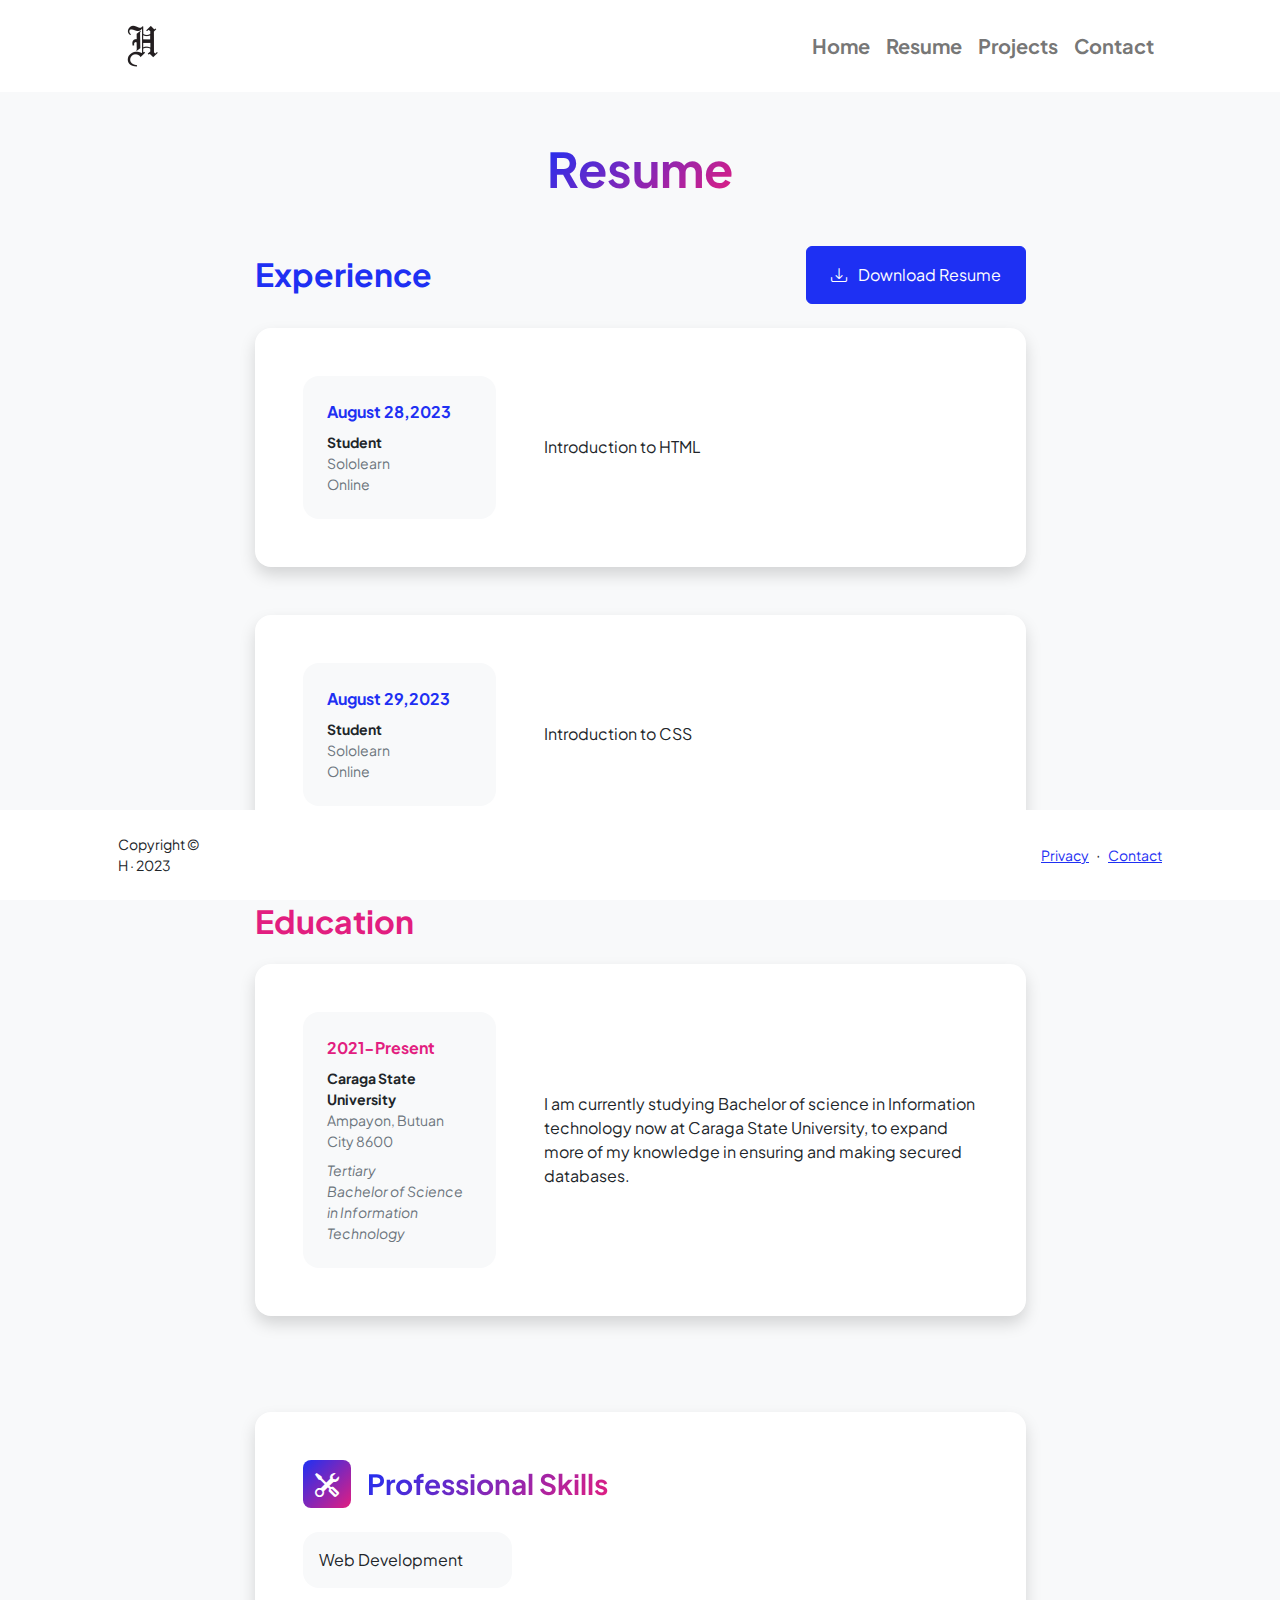
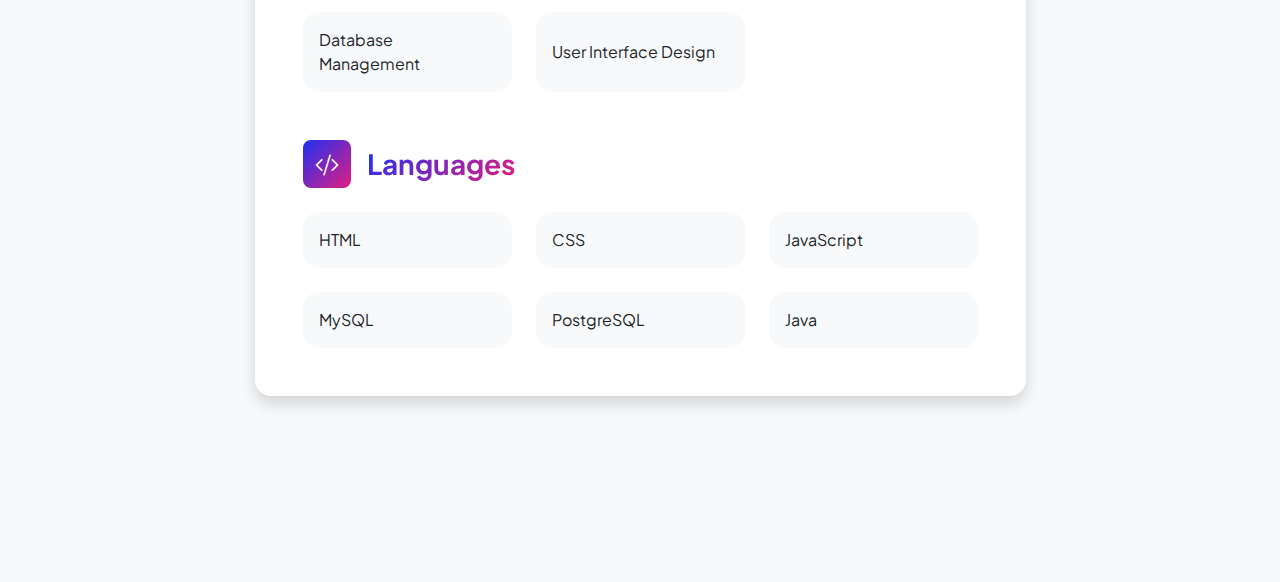
<file: resume.html>
<!DOCTYPE html>
<html lang="en">
  <head>
    <meta charset="utf-8" />
    <meta
      name="viewport"
      content="width=device-width, initial-scale=1, shrink-to-fit=no"
    />
    <meta name="description" content="" />
    <meta name="author" content="" />
    <title>Hohomer - Resume</title>
    <!-- Favicon-->
    <link rel="icon" type="image/x-icon" href="assets/logoH.png" />
    <!-- Custom Google font-->
    <link rel="preconnect" href="https://fonts.googleapis.com" />
    <link rel="preconnect" href="https://fonts.gstatic.com" crossorigin />
    <link
      href="https://fonts.googleapis.com/css2?family=Plus+Jakarta+Sans:wght@100;200;300;400;500;600;700;800;900&amp;display=swap"
      rel="stylesheet"
    />
    <!-- Bootstrap icons-->
    <link
      href="https://cdn.jsdelivr.net/npm/bootstrap-icons@1.8.1/font/bootstrap-icons.css"
      rel="stylesheet"
    />
    <!-- Core theme CSS (includes Bootstrap)-->
    <link href="css/styles.css" rel="stylesheet" />
  </head>
  <body class="d-flex flex-column h-100 bg-light">
    <main class="flex-shrink-0">
      <!-- Navigation-->
      <nav
        class="navbar navbar-expand-lg navbar-light bg-white py-3 sticky-top"
      >
        <div class="container px-5">
          <a class="navbar-brand" href="index.html"
            ><img src="assets/logoH.png" alt="" height="50px" width="50px"
          /></a>
          <button
            class="navbar-toggler"
            type="button"
            data-bs-toggle="collapse"
            data-bs-target="#navbarSupportedContent"
            aria-controls="navbarSupportedContent"
            aria-expanded="false"
            aria-label="Toggle navigation"
          >
            <span class="navbar-toggler-icon"></span>
          </button>
          <div class="collapse navbar-collapse" id="navbarSupportedContent">
            <ul class="navbar-nav ms-auto mb-2 mb-lg-0 small fw-bolder fs-5">
              <li class="nav-item">
                <a class="nav-link" href="index.html">Home</a>
              </li>
              <li class="nav-item">
                <a class="nav-link" href="resume.html">Resume</a>
              </li>
              <li class="nav-item">
                <a class="nav-link" href="projects.html">Projects</a>
              </li>
              <li class="nav-item">
                <a class="nav-link" href="contact.html">Contact</a>
              </li>
            </ul>
          </div>
        </div>
      </nav>
      <!-- Page Content-->
      <div class="container px-5 my-5">
        <div class="text-center mb-5">
          <h1 class="display-5 fw-bolder mb-0">
            <span class="text-gradient d-inline">Resume</span>
          </h1>
        </div>
        <div class="row gx-5 justify-content-center">
          <div class="col-lg-11 col-xl-9 col-xxl-8">
            <!-- Experience Section-->
            <section>
              <div
                class="d-flex align-items-center justify-content-between mb-4"
              >
                <h2 class="text-primary fw-bolder mb-0">Experience</h2>
                <!-- Download resume button-->
                <!-- Note: Set the link href target to a PDF file within your project-->
                <a class="btn btn-primary px-4 py-3" href="#!">
                  <div class="d-inline-block bi bi-download me-2"></div>
                  Download Resume
                </a>
              </div>
              <!-- Experience Card 1-->
              <div class="card shadow border-0 rounded-4 mb-5">
                <div class="card-body p-5">
                  <div class="row align-items-center gx-5">
                    <div class="col text-center text-lg-start mb-4 mb-lg-0">
                      <div class="bg-light p-4 rounded-4">
                        <div class="text-primary fw-bolder mb-2">
                          August 28,2023
                        </div>
                        <div class="small fw-bolder">Student</div>
                        <div class="small text-muted">Sololearn</div>
                        <div class="small text-muted">Online</div>
                      </div>
                    </div>
                    <div class="col-lg-8">
                      <div>Introduction to HTML</div>
                    </div>
                  </div>
                </div>
              </div>
              <!-- Experience Card 2-->
              <div class="card shadow border-0 rounded-4 mb-5">
                <div class="card-body p-5">
                  <div class="row align-items-center gx-5">
                    <div class="col text-center text-lg-start mb-4 mb-lg-0">
                      <div class="bg-light p-4 rounded-4">
                        <div class="text-primary fw-bolder mb-2">
                          August 29,2023
                        </div>
                        <div class="small fw-bolder">Student</div>
                        <div class="small text-muted">Sololearn</div>
                        <div class="small text-muted">Online</div>
                      </div>
                    </div>
                    <div class="col-lg-8">
                      <div>Introduction to CSS</div>
                    </div>
                  </div>
                </div>
              </div>
            </section>
            <!-- Education Section-->
            <section>
              <h2 class="text-secondary fw-bolder mb-4">Education</h2>
              <!-- Education Card 1-->
              <div class="card shadow border-0 rounded-4 mb-5">
                <div class="card-body p-5">
                  <div class="row align-items-center gx-5">
                    <div class="col text-center text-lg-start mb-4 mb-lg-0">
                      <div class="bg-light p-4 rounded-4">
                        <div class="text-secondary fw-bolder mb-2">
                          2021-Present
                        </div>
                        <div class="mb-2">
                          <div class="small fw-bolder">
                            Caraga State University
                          </div>
                          <div class="small text-muted">
                            Ampayon, Butuan City 8600
                          </div>
                        </div>
                        <div class="fst-italic">
                          <div class="small text-muted">Tertiary</div>
                          <div class="small text-muted">
                            Bachelor of Science in Information Technology
                          </div>
                        </div>
                      </div>
                    </div>
                    <div class="col-lg-8">
                      <div>
                        I am currently studying Bachelor of science in
                        Information technology now at Caraga State University,
                        to expand more of my knowledge in ensuring and making
                        secured databases.
                      </div>
                    </div>
                  </div>
                </div>
              </div>
            </section>
            <!-- Divider-->
            <div class="pb-5"></div>
            <!-- Skills Section-->
            <section>
              <!-- Skillset Card-->
              <div class="card shadow border-0 rounded-4 mb-5">
                <div class="card-body p-5">
                  <!-- Professional skills list-->
                  <div class="mb-5">
                    <div class="d-flex align-items-center mb-4">
                      <div
                        class="feature bg-primary bg-gradient-primary-to-secondary text-white rounded-3 me-3"
                      >
                        <i class="bi bi-tools"></i>
                      </div>
                      <h3 class="fw-bolder mb-0">
                        <span class="text-gradient d-inline"
                          >Professional Skills</span
                        >
                      </h3>
                    </div>
                    <div class="row row-cols-1 row-cols-md-3 mb-4">
                      <div class="col">
                        <div
                          class="d-flex align-items-center bg-light rounded-4 p-3 h-100"
                        >
                          Web Development
                        </div>
                      </div>
                    </div>
                    <div class="row row-cols-1 row-cols-md-3">
                      <div class="col mb-4 mb-md-0">
                        <div
                          class="d-flex align-items-center bg-light rounded-4 p-3 h-100"
                        >
                          Database Management
                        </div>
                      </div>
                      <div class="col">
                        <div
                          class="d-flex align-items-center bg-light rounded-4 p-3 h-100"
                        >
                          User Interface Design
                        </div>
                      </div>
                    </div>
                  </div>
                  <!-- Languages list-->
                  <div class="mb-0">
                    <div class="d-flex align-items-center mb-4">
                      <div
                        class="feature bg-primary bg-gradient-primary-to-secondary text-white rounded-3 me-3"
                      >
                        <i class="bi bi-code-slash"></i>
                      </div>
                      <h3 class="fw-bolder mb-0">
                        <span class="text-gradient d-inline">Languages</span>
                      </h3>
                    </div>
                    <div class="row row-cols-1 row-cols-md-3 mb-4">
                      <div class="col mb-4 mb-md-0">
                        <div
                          class="d-flex align-items-center bg-light rounded-4 p-3 h-100"
                        >
                          HTML
                        </div>
                      </div>
                      <div class="col mb-4 mb-md-0">
                        <div
                          class="d-flex align-items-center bg-light rounded-4 p-3 h-100"
                        >
                          CSS
                        </div>
                      </div>
                      <div class="col">
                        <div
                          class="d-flex align-items-center bg-light rounded-4 p-3 h-100"
                        >
                          JavaScript
                        </div>
                      </div>
                    </div>
                    <div class="row row-cols-1 row-cols-md-3">
                      <div class="col mb-4 mb-md-0">
                        <div
                          class="d-flex align-items-center bg-light rounded-4 p-3 h-100"
                        >
                          MySQL
                        </div>
                      </div>
                      <div class="col mb-4 mb-md-0">
                        <div
                          class="d-flex align-items-center bg-light rounded-4 p-3 h-100"
                        >
                          PostgreSQL
                        </div>
                      </div>
                      <div class="col">
                        <div
                          class="d-flex align-items-center bg-light rounded-4 p-3 h-100"
                        >
                          Java
                        </div>
                      </div>
                    </div>
                  </div>
                </div>
              </div>
            </section>
          </div>
        </div>
      </div>
    </main>
    <!-- Footer-->
    <footer class="bg-white py-4 mt-auto sticky-bottom">
      <div class="container px-5">
        <div
          class="row align-items-center justify-content-between flex-column flex-sm-row"
        >
          <div class="col-auto">
            <div class="small m-0">
              Copyright &copy;<br />
              H &middot; 2023
            </div>
          </div>
          <div class="col-auto">
            <a class="small" href="#" id="show-Frame">Privacy</a>
            <!--HHH-->
            <div class="frame-container" id="frameContainer">
              <div class="frame-content">
                <button
                  id="closeFrame"
                  class="close-button sticky-top float-end"
                >
                  X
                </button>
                <!-- Content for your frame goes here -->
                <div class="text-gradient">
                  <h2 class="">Privacy Policy</h2>
                  <p class="pt-3">
                    <b>Hohomer</b> is committed to ensuring the privacy and
                    security of your personal information. This Privacy Policy
                    explains how we collect, use, disclose, and safeguard your
                    information when you visit our website.
                  </p>
                  <div class="text-start">
                    <h4><b>Information We Collect</b></h4>

                    <p class="mb-3">
                      When you visit our website, we may collect certain
                      information about you, such as:
                    </p>
                    <p>
                      <b style="font-size: 35px">&middot;</b
                      ><b>Personal Information:</b> We may collect personal
                      information that you voluntarily provide to us, such as
                      your name, email address, and any other information you
                      choose to provide.
                    </p>
                    <p class="pb-5">
                      <b style="font-size: 35px">&middot;</b
                      ><b>Usage Data:</b>We may automatically collect certain
                      information about how you interact with our website. This
                      may include your IP address, browser type, operating
                      system, referral URLs, and other similar data.
                    </p>
                    <h4><b>How We Use Your Information</b></h4>
                    <p class="mb-3">
                      We may use the information we collect for various
                      purposes, including:
                    </p>

                    <p>
                      <b style="font-size: 35px">&middot;</b>To provide,
                      maintain, and improve our website.
                    </p>
                    <p>
                      <b style="font-size: 35px">&middot;</b>To respond to your
                      inquiries and provide you with customer support.
                    </p>
                    <p>
                      <b style="font-size: 35px">&middot;</b>To send you
                      updates, newsletters, and promotional materials.
                    </p>
                    <p>
                      <b style="font-size: 35px" class="mb-3">&middot;</b>To
                      monitor and analyze usage patterns and trends.
                    </p>

                    <h4 class="mt-5">
                      <b>Disclosure of Your Information</b>
                    </h4>

                    <p class="mb-4">
                      We may share your information with third parties only in
                      the ways that are described in this Privacy Policy. We do
                      not sell your personal information to third parties.
                    </p>

                    <h4 class="mt-5"><b>Security of Your Information</b></h4>

                    <p class="mb-4">
                      We use reasonable administrative, technical, and physical
                      security measures to protect your personal information.
                      However, no method of transmission over the internet or
                      electronic storage is completely secure, so we cannot
                      guarantee the absolute security of your information.
                    </p>

                    <h4 class="mt-5"><b>Your Choices</b></h4>
                    <p class="mb-4">
                      You can choose not to provide us with certain information,
                      but that may result in you being unable to use certain
                      features of our website.
                    </p>
                    <h4 class="mt-5"><b>Changes to This Privacy Policy</b></h4>
                    <p class="mb-4">
                      We may update our Privacy Policy from time to time. We
                      will notify you of any changes by posting the new Privacy
                      Policy on this page.
                    </p>
                    <h4 class="mt-5"><b>Contact Us</b></h4>
                    <p>
                      If you have any questions about this Privacy Policy,
                      please contact us at
                      <a href="contact.html">jayhomer.jaron@carsu.edu.ph</a> By
                      using our website, you agree to the collection and use of
                      information as described in this Privacy Policy.
                    </p>
                  </div>
                </div>
              </div>
            </div>
            <!--HHH-->
            <span class="mx-1">&middot;</span>
            <a class="small" href="#!">Contact</a>
          </div>
        </div>
      </div>
    </footer>
    <!-- Bootstrap core JS-->
    <script src="https://cdn.jsdelivr.net/npm/bootstrap@5.2.3/dist/js/bootstrap.bundle.min.js"></script>
    <!-- Core theme JS-->
    <script src="js/scripts.js"></script>
  </body>
</html>
</file>
